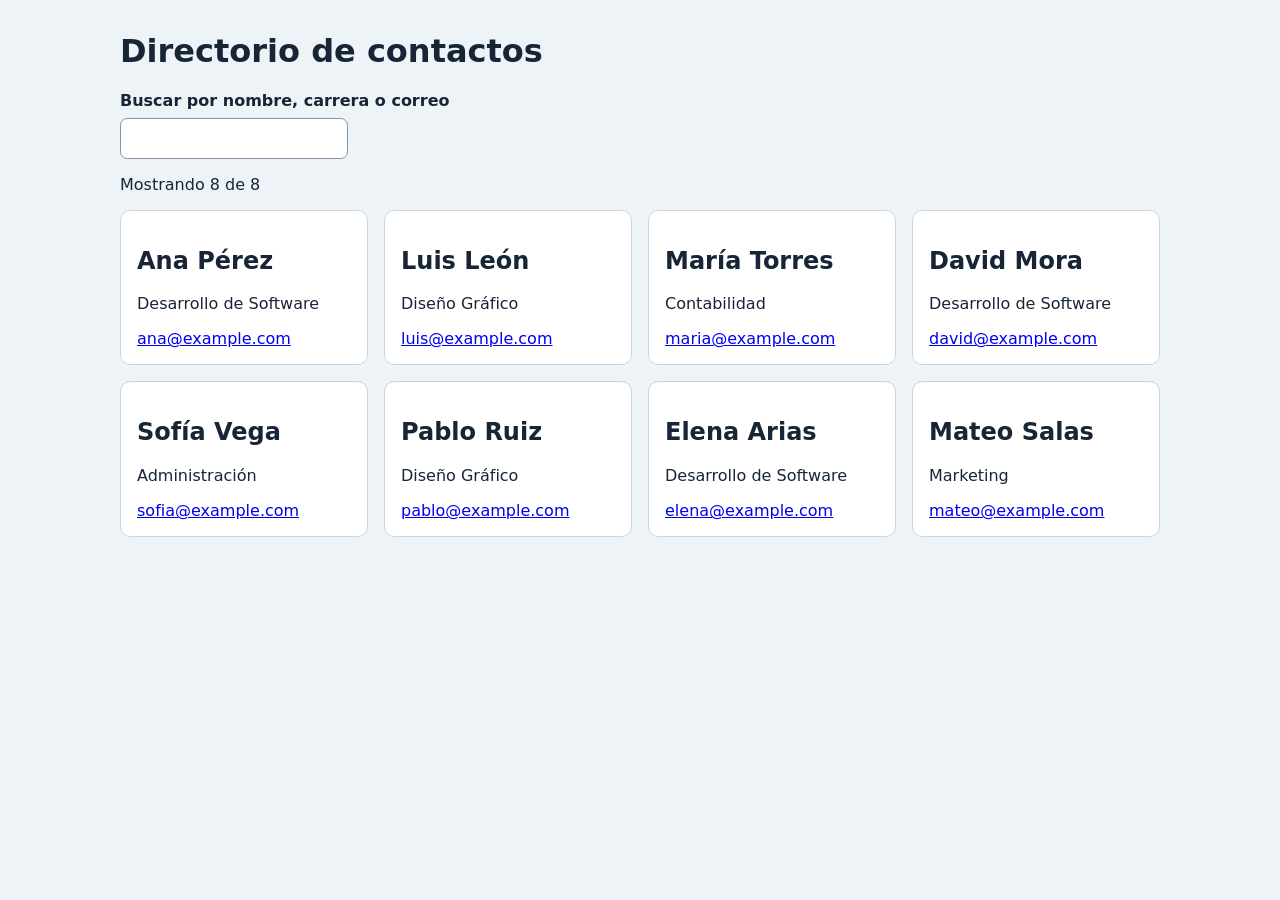
<file: semana-05/tarea/directorio-contactos/index.html>
<!doctype html>
<html lang="es">

<head>
  <meta charset="utf-8">
  <meta name="viewport" content="width=device-width, initial-scale=1">
  <title>Directorio de contactos</title>
  <link rel="stylesheet" href="./styles.css">
  <script type="module" src="./app.js"></script>
</head>

<body>
  <main>
    <h1>Directorio de contactos</h1>
    <label for="buscar">Buscar por nombre, carrera o correo</label>
    <input id="buscar" type="search">
    <p id="contador" aria-live="polite"></p>
    <p id="sin-resultados" hidden>No se encontraron contactos</p>
    <section class="tarjetas" id="contactos" aria-label="Contactos"></section>
  </main>
</body>

</html>
</file>
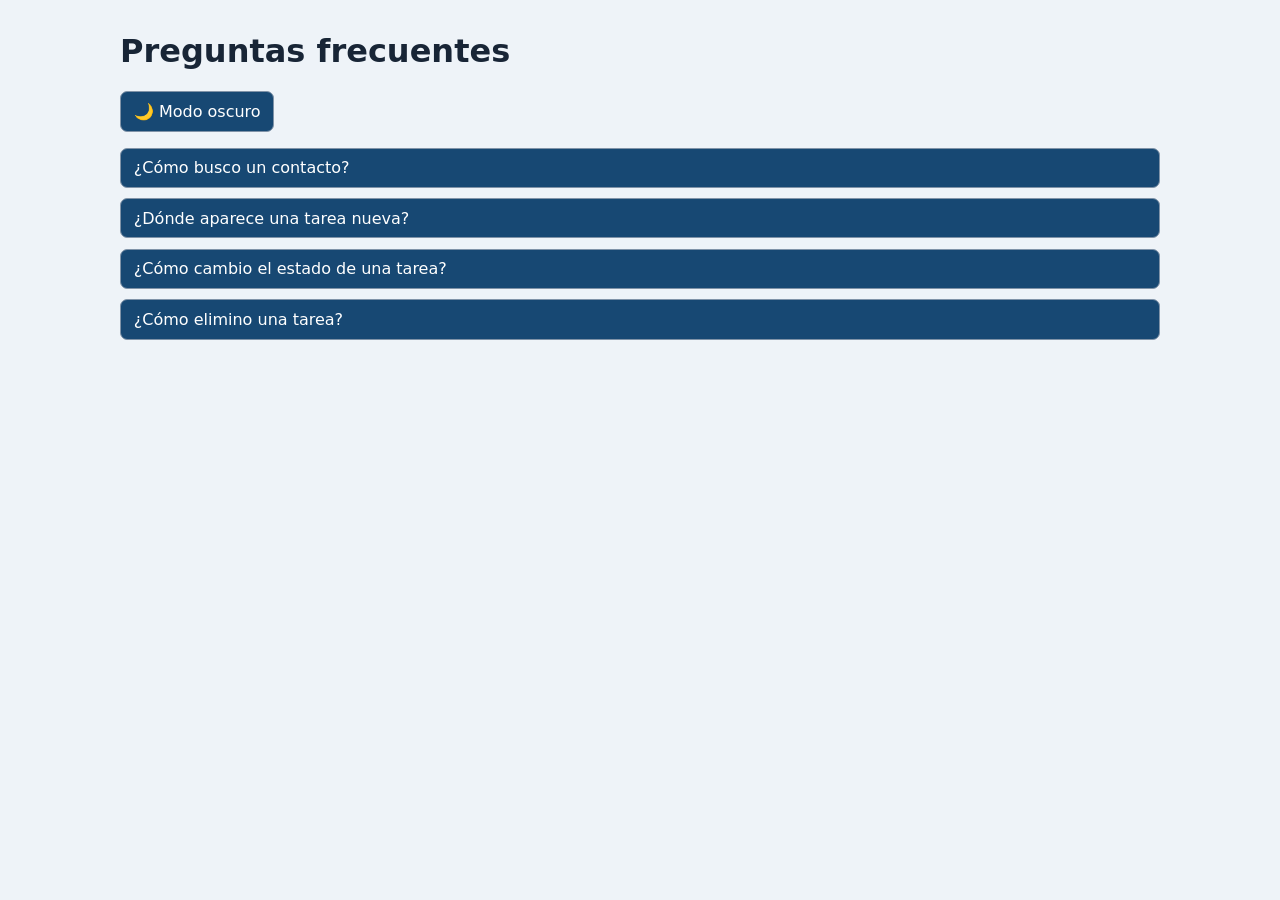
<file: semana-05/tarea/modo-oscuro-faq/index.html>
<!doctype html>
<html lang="es">

<head>
  <meta charset="utf-8">
  <meta name="viewport" content="width=device-width, initial-scale=1">
  <title>Preguntas frecuentes</title>
  <link rel="stylesheet" href="./styles.css">
  <script type="module" src="./app.js"></script>
</head>

<body>
  <main>
    <h1>Preguntas frecuentes</h1>
    <button id="tema" type="button" aria-pressed="false">🌙 Modo oscuro</button>
    <section id="preguntas" aria-label="Preguntas frecuentes"></section>
  </main>
</body>

</html>
</file>
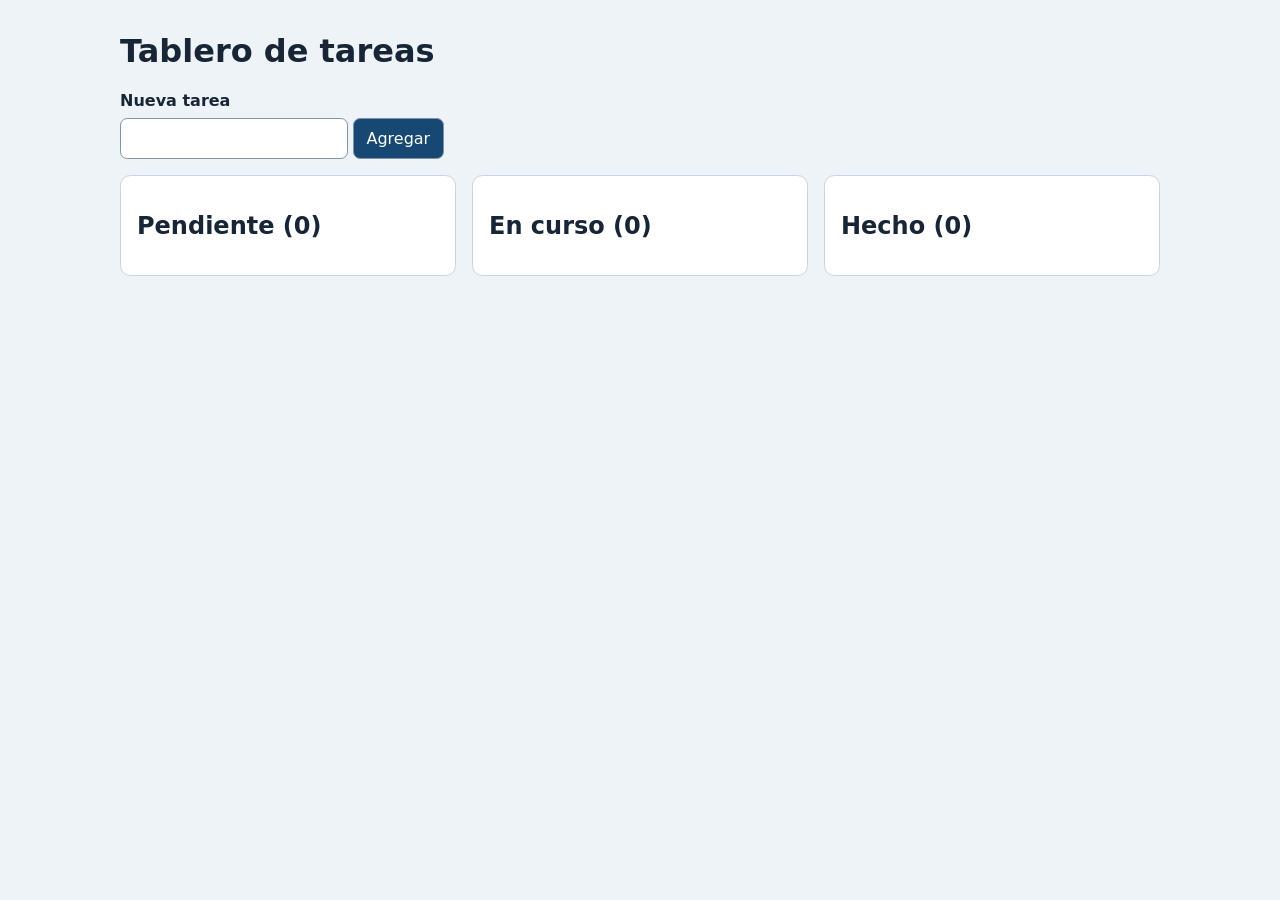
<file: semana-05/tarea/tablero-modular/index.html>
<!doctype html>
<html lang="es">

<head>
  <meta charset="utf-8">
  <meta name="viewport" content="width=device-width, initial-scale=1">
  <title>Tablero de tareas</title>
  <link rel="stylesheet" href="./styles.css">
  <script type="module" src="./app.js"></script>
</head>

<body>
  <main>
    <h1>Tablero de tareas</h1>
    <form id="formulario">
      <label for="tarea">Nueva tarea</label>
      <input id="tarea" required maxlength="120" autocomplete="off">
      <button>Agregar</button>
    </form>
    <div class="tablero" id="tablero"></div>
  </main>
</body>

</html>
</file>
<file: semana-05/tarea/directorio-contactos/styles.css>
:root {
    font-family: system-ui, sans-serif;
    color: #182536;
    background: #eef3f8;
}

body {
    margin: 0;
    min-height: 100vh;
}

main {
    max-width: 65rem;
    margin: auto;
    padding: 2rem 1rem;
}

h1 {
    margin-top: 0;
}

label {
    display: block;
    font-weight: 600;
    margin-bottom: .5rem;
}

input,
button {
    font: inherit;
    padding: .6rem .8rem;
    border: 1px solid #8093a8;
    border-radius: .45rem;
}

input {
    max-width: 100%;
    box-sizing: border-box;
}

button {
    cursor: pointer;
    color: white;
    background: #174873;
}

button:disabled {
    opacity: .45;
    cursor: default;
}

.tablero,
.tarjetas {
    display: grid;
    grid-template-columns: repeat(auto-fit, minmax(min(100%, 15rem), 1fr));
    gap: 1rem;
    margin-top: 1rem;
}

.columna,
article {
    background: #fff;
    border: 1px solid #c8d4e1;
    border-radius: .65rem;
    padding: 1rem;
    overflow-wrap: anywhere;
}

.columna article {
    margin-top: .6rem;
    background: #eef3f8;
}

.acciones {
    display: flex;
    gap: .4rem;
}

.oscuro {
    color: #f1f6ff;
    background: #172433;
}

#preguntas {
    display: grid;
    gap: .65rem;
    margin-top: 1rem;
}

#preguntas button {
    text-align: left;
    width: 100%;
}
</file>
<file: semana-05/tarea/modo-oscuro-faq/styles.css>
:root {
    font-family: system-ui, sans-serif;
    color: #182536;
    background: #eef3f8;
}

body {
    margin: 0;
    min-height: 100vh;
}

main {
    max-width: 65rem;
    margin: auto;
    padding: 2rem 1rem;
}

h1 {
    margin-top: 0;
}

label {
    display: block;
    font-weight: 600;
    margin-bottom: .5rem;
}

input,
button {
    font: inherit;
    padding: .6rem .8rem;
    border: 1px solid #8093a8;
    border-radius: .45rem;
}

input {
    max-width: 100%;
    box-sizing: border-box;
}

button {
    cursor: pointer;
    color: white;
    background: #174873;
}

button:disabled {
    opacity: .45;
    cursor: default;
}

.tablero,
.tarjetas {
    display: grid;
    grid-template-columns: repeat(auto-fit, minmax(min(100%, 15rem), 1fr));
    gap: 1rem;
    margin-top: 1rem;
}

.columna,
article {
    background: #fff;
    border: 1px solid #c8d4e1;
    border-radius: .65rem;
    padding: 1rem;
    overflow-wrap: anywhere;
}

.columna article {
    margin-top: .6rem;
    background: #eef3f8;
}

.acciones {
    display: flex;
    gap: .4rem;
}

.oscuro {
    color: #f1f6ff;
    background: #172433;
}

#preguntas {
    display: grid;
    gap: .65rem;
    margin-top: 1rem;
}

#preguntas button {
    text-align: left;
    width: 100%;
}
</file>
<file: semana-05/tarea/tablero-modular/styles.css>
:root {
    font-family: system-ui, sans-serif;
    color: #182536;
    background: #eef3f8;
}

body {
    margin: 0;
    min-height: 100vh;
}

main {
    max-width: 65rem;
    margin: auto;
    padding: 2rem 1rem;
}

h1 {
    margin-top: 0;
}

label {
    display: block;
    font-weight: 600;
    margin-bottom: .5rem;
}

input,
button {
    font: inherit;
    padding: .6rem .8rem;
    border: 1px solid #8093a8;
    border-radius: .45rem;
}

input {
    max-width: 100%;
    box-sizing: border-box;
}

button {
    cursor: pointer;
    color: white;
    background: #174873;
}

button:disabled {
    opacity: .45;
    cursor: default;
}

.tablero,
.tarjetas {
    display: grid;
    grid-template-columns: repeat(auto-fit, minmax(min(100%, 15rem), 1fr));
    gap: 1rem;
    margin-top: 1rem;
}

.columna,
article {
    background: #fff;
    border: 1px solid #c8d4e1;
    border-radius: .65rem;
    padding: 1rem;
    overflow-wrap: anywhere;
}

.columna article {
    margin-top: .6rem;
    background: #eef3f8;
}

.acciones {
    display: flex;
    gap: .4rem;
}

.oscuro {
    color: #f1f6ff;
    background: #172433;
}

#preguntas {
    display: grid;
    gap: .65rem;
    margin-top: 1rem;
}

#preguntas button {
    text-align: left;
    width: 100%;
}
</file>
